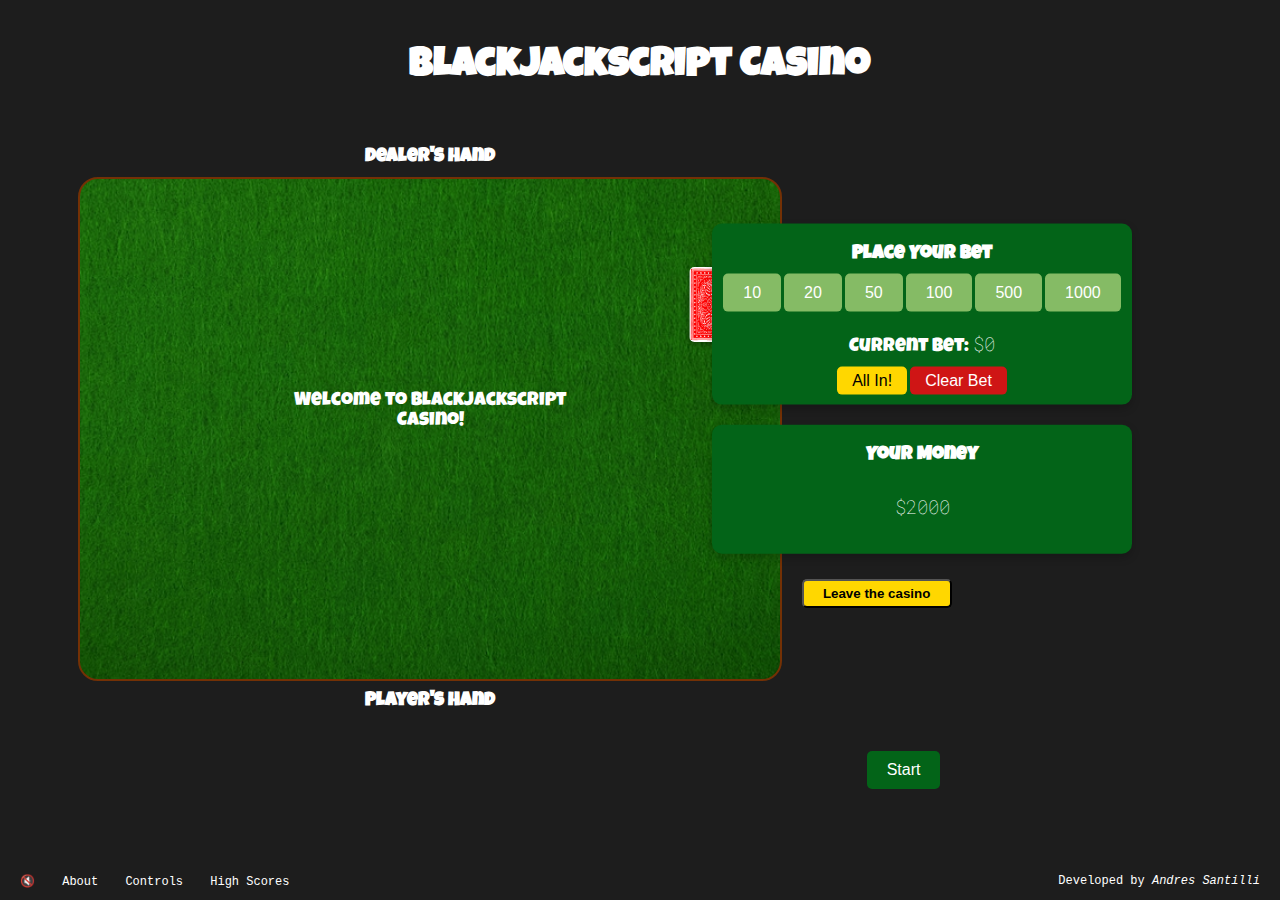
<file: index.html>
<!doctype html>
<html>
<head>
    <link rel="stylesheet" href="style.css">
    <title>Blackjackscript Casino</title>
    <link href="https://fonts.googleapis.com/css?family=Luckiest+Guy&display=swap" rel="stylesheet">
    <link href="https://fonts.googleapis.com/css?family=Roboto+Mono:400,700&display=swap" rel="stylesheet">
    <link rel="shortcut icon" href="/assets/favicon.ico" type="image/x-icon" />
    <meta name="viewport" content="width=device-width, initial-scale=1">
</head>
<body>
 <h1>Blackjackscript Casino</h1>
 <div class="big-container-game">
 <main class="game-main-item">
 <div class="game-table-container">
  <h3 class="hand-title">Dealer's Hand</h3>
    <div class="table-background"></div>
    <div class="dealer-container">
      <div id="dealer-hand">
      </div>
      <img src="/assets/back.png" alt="deck" width="40" class="deck-image card">
    </div>
    <div class="data-container">
      <p id="dealer-value"></p>
      <p id="message">Welcome to Blackjackscript Casino!</p>
      <p id="player-value"></p>
    </div>
    <div class="player-container">
      <div id="player-hand">
      </div>
      <div class="player-hand-split hidden" id="phs-2">
      </div>
    </div>
    <h3 class="player-hand-title">Player's Hand</h3>
</div>
 <div class="controls">
 <button id="start-button" onclick="start()">Start</button>
 <button id="hit-button" class="hidden">Hit</button>
 <button id="stand-button" class="hidden">Stand</button>
 <button id="double-down-button" class="hidden">Double Down</button>
 <button id="split-button" class="hidden">Split</button>
 <button id="next-round-button" class="hidden" onclick="start()">Next Round</button>
 <button id="restart-button" class="hidden" onclick="restart()">Restart</button>
 </div>
</main>
<section class="bets-section-item">
  <div class="bet-container">
      <h3>Place Your Bet</h3>
      <div class="bet-buttons">
        <button id="bet-button-10" class="bet-button" onclick="addBet(this.value)" value="10">10</button>
        <button id="bet-button-20" class="bet-button" onclick="addBet(this.value)" value="20">20</button>
        <button id="bet-button-50" class="bet-button" onclick="addBet(this.value)" value="50">50</button>
        <button id="bet-button-100" class="bet-button" onclick="addBet(this.value)" value="100">100</button>
        <button id="bet-button-500" class="bet-button" onclick="addBet(this.value)" value="500">500</button>
        <button id="bet-button-1000" class="bet-button" onclick="addBet(this.value)" value="1000">1000</button>
      </div>
      <p>Current Bet: <span id="current-bet">$0</span></p>
      <button id="allin-bet-button" onclick="allIn()">All In!</button>
      <button id="clear-bet-button" onclick="clearBet()">Clear Bet</button>
    </div>
</section>
<section class="my-money-item">
  <div class="my-money-container">
      <h3>Your Money</h3>
      <div class="money-display-container">
       <p id="money-lost-item" style="color: red;"></p>
       <p id="my-money-item"><span id="my-money">$2000</span></p>
       <p id="money-won-item" style="color: #85bb65;"></p>
      </div>
</section>
 <button id="leave-the-casino-button">Leave the casino</button>
</div>
 <div id="modal-backdrop"></div>
 <div id="popup" style="display: none">
  <a id="closePopup">X</a>
  Keyboard Controls 
  <hr>
  <ul class="showControlsList">
    <li><span class="key-icon">Enter</span> Start game / Next round</li>
    <li><span class="key-icon">H</span> Hit</li>
    <li><span class="key-icon">S</span> Stand</li>
    <li><span class="key-icon">D</span> Double Down</li>
    <li><span class="key-icon">Z</span> Split</li>
    <li><span class="key-icon">A</span> All In</li>
    <li><span class="key-icon">1</span> Bet $10</li>
    <li><span class="key-icon">2</span> Bet $20</li>
    <li><span class="key-icon">3</span> Bet $50</li>
    <li><span class="key-icon">4</span> Bet $100</li>
    <li><span class="key-icon">5</span> Bet $500</li>
    <li><span class="key-icon">6</span> Bet $1000</li>
    <li><span class="key-icon">C</span> Clear Bet</li>
    <li><span class="key-icon">R</span> Restart Game</li>
    <li><span class="key-icon">M</span> Play/Pause Music</li>
  </ul>
</div>
 <div id="modal-backdrop-leave"></div>
 <div id="popup-leave" style="display: none">
   <a id="closePopup-leave">X</a>
   <h3>Leave the casino with your earned cash!</h3>
   <img src="assets/torrente.jpg" alt="ganador" width="400px">
   <hr>
   <input type="text" placeholder="Enter your name.." id="namePlayer" required >
   <button type="submit" id="recordButton">Leave</button>
 </div>
 <div id="modal-backdrop-records"></div>
 <div id="popup-records" style="display: none">
   <a id="closePopup-records">X</a>
   <h3 style="font-weight: lighter;">High Scores</h3>
   <hr>
   <ol id="highscores-list">
   </ol>
 </div>
  <div id="modal-backdrop-lose"></div>
 <div id="popup-lose" style="display: none">
   <h3 id="title-src">You lose!</h3>
   <img src="assets/cero.jpg" alt="perdedor" width="400px" id="img-src">
   <button id="restart-button" onclick="restart()">Restart</button>
 </div>
<footer>
  <div style="float: left; margin-left: 20px;">
    <a id="music-icon" onclick="playMusic()" style="cursor: pointer;">🔇</a>
    <a href="about.html" style="margin-left: 20px; cursor: pointer;">About</a>
    <a style="margin-left: 20px; cursor: pointer;" id="showControls">Controls</a>
    <a style="margin-left: 20px; cursor: pointer;" id="showRecords">High Scores</a>
  </div>
  <p id="developer-info">Developed by <em><a href="https://www.linkedin.com/in/andres-santilli/">Andres Santilli</a></em></p>
</footer>
 <script src="script.js"></script>
</body>
</html>
</file>
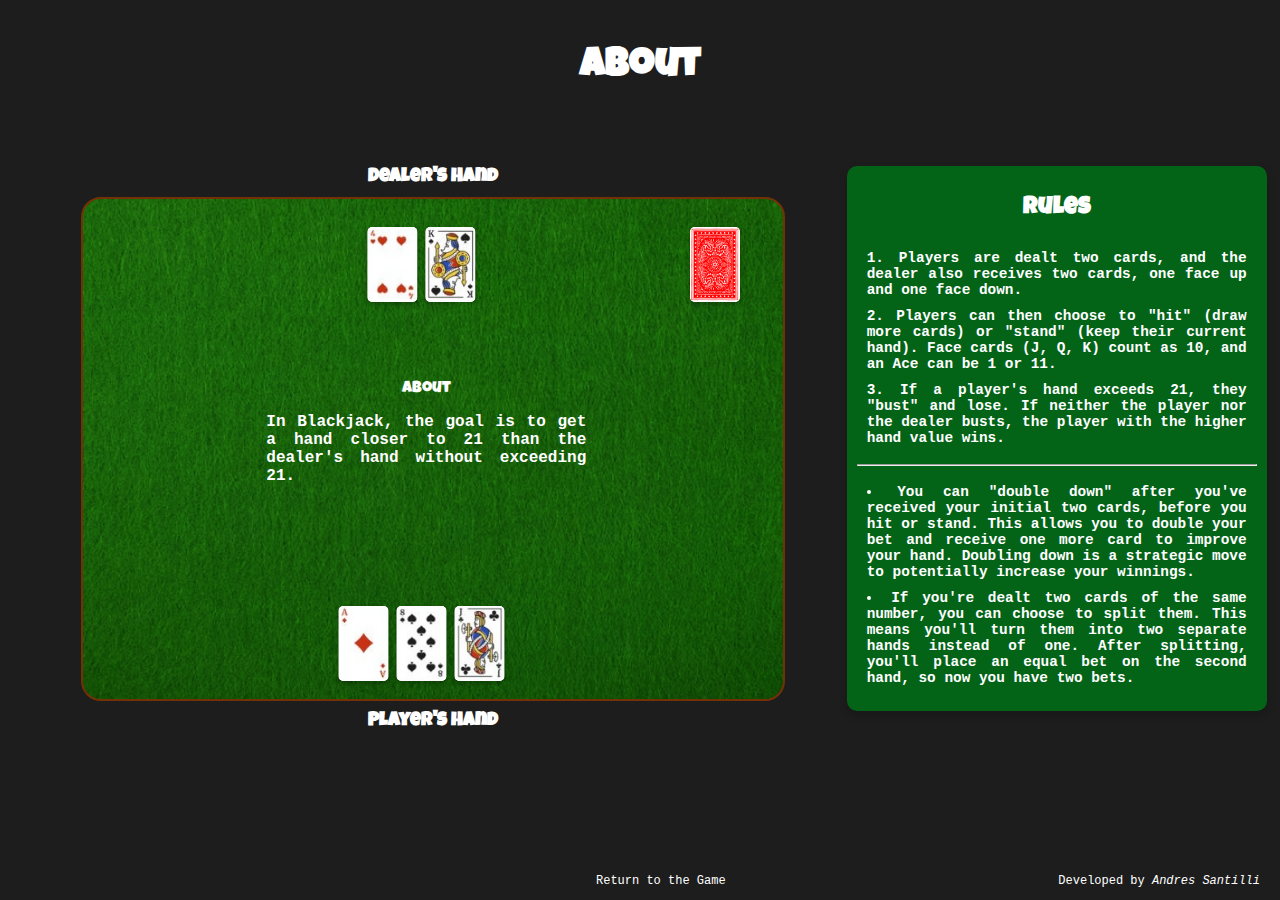
<file: about.html>
<!doctype html>
<html>
<head>
    <link rel="stylesheet" href="styleabout.css">
    <title>Blackjackscript Casino</title>
    <link href="https://fonts.googleapis.com/css?family=Luckiest+Guy&display=swap" rel="stylesheet">
    <link href="https://fonts.googleapis.com/css?family=Roboto+Mono:400,700&display=swap" rel="stylesheet">
    <link rel="shortcut icon" href="favicon.ico" type="image/x-icon" />
    <meta name="viewport" content="width=device-width, initial-scale=1">
</head>
<body>
 <h1>About</h1>
 <div class="big-container-game">
 <main class="game-main-item">
 <div class="game-table-container">
    <h3 class="dealer-hand-title">Dealer's Hand</h3>
    <div class="table-background"></div>
    <div class="dealer-container">
      <div id="dealer-hand">
        <img src="/assets/4heart.png" width="40" class="card">
        <img src="/assets/kspades.png" width="40" class="card">
      </div>
    </div>
    <img src="/assets/back.png" alt="deck" width="40" class="deck-image card">
    <div class="data-container">
      <p>About</p> 
      <p class="description">In Blackjack, the goal is to get a hand closer to 21 than the dealer's hand without exceeding 21.</p>
    </div>
    <div class="player-container">
      <div id="player-hand">
        <img src="/assets/adiamond.png" width="40" class="card">
        <img src="/assets/8spades.png" width="40" class="card">    
        <img src="/assets/jclub.png" width="40" class="card">    
      </div>
    </div>
    <h3 class="player-hand-title">Player's Hand</h3>
</div>
</main>
<section class="rules-section-item">
  <h2>Rules</h2>
  <ol>
    <li>Players are dealt two cards, and the dealer also receives two cards, one face up and one face down.</li>
    <li>Players can then choose to "hit" (draw more cards) or "stand" (keep their current hand). Face cards (J, Q, K) count as 10, and an Ace can be 1 or 11.</li>
    <li>If a player's hand exceeds 21, they "bust" and lose. If neither the player nor the dealer busts, the player with the higher hand value wins.</li>
</ol>
<hr>
<ul>
    <li>You can "double down" after you've received your initial two cards, before you hit or stand. This allows you to double your bet and receive one more card to improve your hand. Doubling down is a strategic move to potentially increase your winnings.</li>
    <li>If you're dealt two cards of the same number, you can choose to split them. This means you'll turn them into two separate hands instead of one. After splitting, you'll place an equal bet on the second hand, so now you have two bets.</li>
</ul>
</section>
</div>
<footer>
  <a href="index.html" id="return-link">Return to the Game</a>
  <p id="developer-info">Developed by <em><a href="https://www.linkedin.com/in/andres-santilli/">Andres Santilli</a></em></p>
</footer>
 <script src="script.js"></script>
</body>
</html>
</file>
<file: style.css>
body {
    font-family: 'Luckiest Guy', cursive;
    background-color: #1d1d1d;
    margin: 0;
    padding: 20px;
    text-align: center;
    font-weight: lighter;
}

h1 {
    color: #ffffff;
    font-size: 2.5em;
    margin-bottom: 20px;
}

.game-table-container {
    position: relative;
    display: inline-block;
    margin-top: 20px;
}

.table-background {
  width: 700px; /* or your desired size */
  height: 500px;
  background-image: url('/assets/table.avif');
  background-size: cover;      /* or 'contain' depending on your needs */
  background-repeat: no-repeat;
  background-position: center;
  border-radius: 20px;         /* optional: for rounded corners like a table */
  border: 2px solid #743105; /* optional: for a border around the table */
}

.data-container,
.player-container {
    position: absolute;
    color: white;
    left: 50%;
    transform: translateX(-50%);
    padding: 8px 16px;
    border-radius: 8px;
}

.dealer-container {
    position: absolute;
    width: 700px; /* Match your .table-background width */
    height: 80px; /* Adjust as needed */    
    top: 60px;
    transform: translateX(-3.5%);
    display: flex;
    flex-direction: row;
    justify-content: center;
    align-items: center;
    gap: 16px;
    color: white;
    padding: 8px 16px;
    border-radius: 8px;
}

.deck-image {
    position: absolute;
    right: 45px; 
    top: 70px; 
    z-index: 2; 
}

.player-container {
    display: flex;
    flex-direction: row;
    justify-content: center; /* center items horizontally */
    align-items: center; /* vertically center items */
    gap: 150px;           /* space between items */
    position: absolute;
    color: white;
    left: 55%;
    transform: translateX(-82%);
    padding: 8px 16px;
    border-radius: 8px;
    top: 390px;

}

.data-container   { top: 230px; }
.player-container { bottom: 0px; }

.controls {
    display: flex;
    justify-content: center;
    position: relative;
    top: 30px;
    right: -37vw;
}

.controls button {
    padding: 10px 20px;
    font-size: 1em;
    margin: 0 10px;
    border: none;
    border-radius: 5px;
    cursor: pointer;
    background-color: #036418;
    color: white;
}

.controls button:hover {
    background-color: #3d2802;
}

#dealer-hand, #player-hand {
    display: flex;
    flex-direction: row;
    gap: 8px;
    align-items: center;
}

#player-hand {
  left: 0px;
  position: relative;
}

.card {
    width: 50px;
    height: 75px;
    background-color: #ffffff;
    border-radius: 5px;
    display: flex;
    flex-direction: column;
    justify-content: center;
    align-items: center;
    box-shadow: 0 2px 5px rgba(0, 0, 0, 0.3);
}

.hidden {
    display: none !important;
}

.unavailable {
    opacity: 0.3;
    pointer-events: none;
}

.empty-title {
  color: transparent
}

h3, #message {
    color: #ffffff;
    font-size: 1.2em;
    margin: 10px 0;
}

h1, .hand-title, p {
    font-family: 'Luckiest Guy', cursive;
}

main {
 grid-area: main;
}

.bets-section-item {
 grid-area: bets;
 background-color: #036418;
 padding: 10px;
 border-radius: 10px;
 box-shadow: 0 4px 8px rgba(0, 0, 0, 0.2);
 text-align: center;
 align-items: center;
 width: 400px;
 right: 10vw;
 position: relative;
 transform: translateY(50%);
}

.my-money-item {
  grid-area: my-money;
  background-color: #036418;
  padding: 10px;
  border-radius: 10px;
  box-shadow: 0 4px 8px rgba(0, 0, 0, 0.2);
  text-align: center;
  align-items: center;
  width: 400px;
  right: 10vw;
  position: relative;
  transform: translateY(40%);
}

#leave-the-casino-button {
 grid-area: leave;
 background-color: gold;
 color: black;
 text-align: center;
 align-items: center;
 padding: 5px;
 width: 150px;
 right: 3vw;
 transform: translateY(-200%);
 position: relative;
 font-weight: bold;
 border-radius: 5px;
}

#leave-the-casino-button:hover {
 cursor: pointer;
 background-color: rgb(224, 191, 0);

}

#allin-bet-button {
    padding: 5px 15px; 
    background-color: gold; 
    color:black
}

#allin-bet-button:hover {
  cursor: pointer;
  background-color: rgb(224, 191, 0);
}

.bets-section-item button {
    background-color: #85bb65;
    color: white;
    padding: 10px 20px;
    border: none;
    border-radius: 5px;
    cursor: pointer;
    font-size: 1em;
}

.bets-section-item button:hover {
    background-color: #3d2802;
}

.bets-section-item h3, 
.bets-section-item p {
    color: white;
    font-size: 1.2em;
    margin-bottom: 10px;
    
}

.my-money-container h3,
.my-money-container p  {
    color: white;
    font-size: 1.2em;
    margin-bottom: 10px;
    
}

.big-container-game {
    display: grid;
    grid-template-columns: 1fr 1fr 1fr 1fr;
    grid-template-rows: 1fr 1fr 1fr;
    grid-template-areas: 
     "main main main bets"
     "main main main my-money"
     "main main main leave";
    align-items: center;
    justify-content: center;
    top: 10px;
    position: relative;
}

.bets-section-item button.disabled {
    background-color: #ccc !important;
    color: #666 !important;
    cursor: not-allowed !important;
    pointer-events: none;
}

#clear-bet-button {
    background-color: #cf1515;
    color: white;
    padding: 5px 15px;
    border: none;
    border-radius: 5px;
    cursor: pointer;
    font-size: 1em;
}

#clear-bet-button:hover {
    background-color: #a00;
}

footer {
    font-family: 'Courier New', Courier, monospace;
    position: fixed;
    background-color: #1d1d1d;
    text-align: right;
    padding: 0px;
    font-size: 12px;
    color: white;
    display: flex;
    justify-content: space-between;
    align-items: center;   
    width: 100vw;
    left: 0;
    bottom: 0;
}

#developer-info {
    margin-right: 20px;
    font-family: 'Courier New', Courier, monospace;
}

footer a {
    color: rgb(255, 255, 255);
    text-decoration: none;
}

.money-display-container {
  display: flex;
  justify-content: center;
  align-items: center;
  gap: 0; /* Remove gap if you want tighter layout */
  position: relative;
  margin-bottom: 15px;
}

#money-lost-item,
#money-won-item {
  width: 200px; /* Reserve enough space for the text */
  min-height: 1em; /* Prevent collapse when empty */
  text-align: center;
  font-size: 1.2em;
}

#my-money-item {
  flex: 1 0 auto;
  text-align: center;
}

.money-display-container,
#my-money-item,
#money-lost-item,
#money-won-item,
#current-bet {
  font-family: 'Roboto Mono', monospace;
}

#modal-backdrop {    /*blur effect background when popup*/
  position: fixed;
  top: 0; left: 0; right: 0; bottom: 0;
  width: 100vw;
  height: 150vh;
  background: rgba(0,0,0,0.2); /* Optional: darken */
  backdrop-filter: blur(8px);
  z-index: 999; /* Below your modal */
  display: none; /* Hidden by default */
}

#popup {
  position: fixed;
  top: 50%;
  left: 50%;
  transform: translate(-50%, -50%);
  width: 400px;
  height: auto;
  background: #036418;
  color: white;
  border: 1px solid #333;
  padding: 20px;
  z-index: 1000;
  box-shadow: 0 2px 16px rgba(0,0,0,0.3);
}

#closePopup {
    display: block;
    top: 10px;
    right: 10px;
    text-decoration: none;
    font-size: 24px;
    color: #333;
    cursor: pointer;
    z-index: 1001;
    font-size: smaller;
    text-align: right;
}  

.showControlsList {
    text-decoration: none;
    list-style: none;
    font-size: 13px;
    justify-content: left;
    text-align: left;           /* Aligns text to the left */
    display: flex;
    flex-direction: column;
    align-items: flex-start;    /* Aligns items to the left */
    justify-content: center;
}

.showControlsList li {
  display: flex;
  align-items: center;        /* Vertically centers icon and text */
  margin-bottom: 8px;
  font-family: 'Courier New', Courier, monospace;
  font-weight: bold;
}   

.key-icon {      
  display: inline-block;
  min-width: 22px;
  padding: 2px 8px;
  margin-right: 8px;
  background: #eee;
  border: 1px solid #bbb;
  border-radius: 4px;
  font-family: 'Roboto Mono', monospace;
  font-size: 11px;
  color: #333;
  text-align: center;
  box-shadow: 0 1px 1px rgba(0,0,0,0.08);
  vertical-align: middle;
  font-weight: bold;
}

.player-hand-split {
    display: flex;
    flex-direction: row;
    gap: 8px;
    align-items: center;
}

#player-hand.split-style-left {
    position: absolute;
    left: -300px;
}

.split-style-right {
    position: absolute;
    left: 150px;
}

#modal-backdrop-leave {    /*blur effect background when popup*/
  position: fixed;
  top: 0; left: 0; right: 0; bottom: 0;
  width: 100vw;
  height: 150vh;
  background: rgba(0,0,0,0.2); /* Optional: darken */
  backdrop-filter: blur(8px);
  z-index: 999; /* Below your modal */
  display: none; /* Hidden by default */
}

#popup-leave {
  position: fixed;
  top: 50%;
  left: 50%;
  transform: translate(-50%, -50%);
  width: 400px;
  height: auto;
  background: #036418;
  color: white;
  border: 1px solid #333;
  padding: 20px;
  z-index: 1000;
  box-shadow: 0 2px 16px rgba(0,0,0,0.3);
}

#closePopup-leave {
    display: block;
    top: 10px;
    right: 10px;
    text-decoration: none;
    font-size: 24px;
    color: #333;
    cursor: pointer;
    z-index: 1001;
    font-size: smaller;
    text-align: right;
}  

#popup-leave input {
  padding: 10px;
  margin: 10px;
}

#popup-leave button {
    padding: 10px 20px;
    font-size: 1em;
    margin: 0 10px;
    border: none;
    border-radius: 5px;
    cursor: pointer;
    background-color: #85bb65;
    color: white;
}

#modal-backdrop-records {    /*blur effect background when popup*/
  position: fixed;
  top: 0; left: 0; right: 0; bottom: 0;
  width: 100vw;
  height: 150vh;
  background: rgba(0,0,0,0.2); /* Optional: darken */
  backdrop-filter: blur(8px);
  z-index: 999; /* Below your modal */
  display: none; /* Hidden by default */
}

#popup-records {
  position: fixed;
  top: 50%;
  left: 50%;
  transform: translate(-50%, -50%);
  width: 500px;
  height: auto;
  background: #036418;
  color: white;
  border: 1px solid #333;
  padding: 20px;
  z-index: 1000;
  box-shadow: 0 2px 16px rgba(0,0,0,0.3);
}

#closePopup-records {
    display: block;
    top: 10px;
    right: 10px;
    text-decoration: none;
    font-size: 24px;
    color: #333;
    cursor: pointer;
    z-index: 1001;
    font-size: smaller;
    text-align: right;
} 

#highscores-list {
    font-family: 'Courier New', Courier, monospace;
    list-style: none;
    counter-reset: list-item;  
    text-align: left;
    font-weight: bold;
    right: 25px;
    position: relative;
}

#modal-backdrop-lose {    /*blur effect background when popup*/
  position: fixed;
  top: 0; left: 0; right: 0; bottom: 0;
  width: 100vw;
  height: 150vh;
  background: rgba(0,0,0,0.2); /* Optional: darken */
  backdrop-filter: blur(8px);
  z-index: 999; /* Below your modal */
  display: none; /* Hidden by default */
}

#popup-lose {
  position: fixed;
  top: 50%;
  left: 50%;
  transform: translate(-50%, -50%);
  width: 400px;
  height: auto;
  background: #036418;
  color: white;
  border: 1px solid #333;
  padding: 20px;
  z-index: 1000;
  box-shadow: 0 2px 16px rgba(0,0,0,0.3);
}

#popup-lose button {
    padding: 10px 20px;
    font-size: 1em;
    margin: 20px 0 0 0;
    border: none;
    border-radius: 5px;
    cursor: pointer;
    background-color: #cf1515;
    color: white;
}

#popup-lose h3 {
    font-family: 'Courier New', Courier, monospace;
    font-weight: bold;
}

.record-row {
  display: flex;
  justify-content: space-between;
  align-items: center;
  counter-increment: list-item;
  position: relative;
  padding-left: 2em; /* Space for the number */
}

.record-row::before {
  content: counter(list-item) ".";
  position: absolute;
  left: 0;
  width: 2em;
  text-align: right;
  font-family: inherit;
  color: inherit;
}

.no-records {
  counter-increment: none;
}

.record-money {
  position: relative;
  text-align: right;
  min-width: 5px; /* Adjust as needed */
  display: inline-block;
}

.img-popup {
    width: 400px;
}

.score-dots {
  flex: 1 1 auto;
  border-bottom: 2px dotted #fff;
  margin: 0 4px;
  height: 0.2em;
}

.loading-gif {
  display: block;
  margin: 20px auto;
  width: 40px;
  height: 40px;
}

@media (max-width: 600px) {                    /* modo portrait */
  h1 {
    font-size: 1.8em !important;
  }
  h3, p {
    font-size: 1em !important;
  }
 .big-container-game{
    display: block !important;
    width: 100vw !important;
  }
  .game-table-container {
    height: 70vh !important;
  }
  .game-main-item {
    position: relative !important;
    height: 70vh !important; 
    width: 90vw !important;
    right: 1vw !important;  
    transform: translateY(0%) !important;
    margin: 20px 0 6vh 0 !important;
  }
  main, .game-table-container, .table-background {
    position: relative !important;
    width: 95vw !important;
    right: 4px !important;
  }
  .bets-section-item,
  .my-money-item,
  #leave-the-casino-button {
    position: relative !important;
    right: 0vw !important;
    transform: translateY(10%) !important;
    width: 90vw !important;
    margin: 0 auto !important;
    box-sizing: border-box;
  }
  .bets-section-item {
    margin: 20px 0 20px 0 !important;
    padding: 10px 10px 20px 10px !important;
  }
  .my-money-item {
    margin: 15px 0 15px 0 !important;
  }
  .controls {
    margin: 0 !important;
    font-size: 0.8em !important;
    position: relative !important;
    top: 0px !important;
    z-index: 100 !important;
    right: 4vw !important;
  }
  .controls button {
    margin: 0 5px !important;
    padding: 5px 15px !important;
  }
  .dealer-container {
    position: relative !important;
    right: 320px !important;
    top: -500px !important;
    transform: none !important;
  }
  #dealer-hand {
    position: relative !important;
    right: -35vw !important;
  }
  #player-hand {
    left: -5px !important;
  }
  .data-container {
    width: 85% !important;
  }
  .player-container {
    position: relative !important;
    transform: none !important;
    left: 0 !important;
    top: -190px !important;
  }
  .card {
    width: 40px !important;
    height: 60px !important;
  }
  .empty-card {
    width: 40px !important;
    height: 60px !important;
    background-color: transparent !important;
  }
  .player-hand-title {
    position: relative !important;
    bottom: 170px !important;
    left: 0vw !important;
  }
  footer {
    font-size: 0.6em !important;
  }
  #showControls {
    display: none !important;
  }
  .bet-button {
    padding: 8px 14px !important;
    font-size: 0.8em !important;
  }
  #leave-the-casino-button {
    margin: 30px 0 30px 0 !important;
    width: 200px !important;
    right: 4vw !important;
    top: -10px !important; 
  }
  #popup-leave, #popup-lose, #popup-records {
    width: 85vw !important;
    border-radius: 10px !important;
    left: 45vw !important;
    position: relative !important;
    top: 120vh !important;
  }
  #popup-lose, #popup-records {
    top: 100vh !important;
  }
  .img-popup {
    width: 80vw !important;
  }
  #player-hand.split-style-left {
    left: 10vw !important;
    gap: 0px !important;
    position: relative !important;
  }
  .split-style-right {
    position: relative !important;
    left: -10vw !important;
    gap: 0px !important;
  }
 .deck-image {
    right: 20px; 
    top: 60px; 
 }
 .record-row {
    font-size: 0.8em !important;
  } 
  #highscores-list {
    right: 30px !important;   
    width: 80vw !important;
  }
  #restart-button {
    padding: 6px 12px !important;
    font-size: 0.9em !important;
  }
}

@media (max-width: 600px) and (max-height: 700px) {                    /* modo portrait small phone */
  h1 {
    font-size: 1.8em !important;
  }
  h3, p {
    font-size: 1em !important;
  }
 .big-container-game{
    display: block !important;
    width: 100vw !important;
  }
  .game-table-container {
    height: 70vh !important;
  }
  .game-main-item {
    position: relative !important;
    height: 70vh !important; 
    width: 90vw !important;
    right: 1vw !important;  
    transform: translateY(0%) !important;
    margin: 20px 0 180px 0 !important;
  }
  main, .game-table-container, .table-background {
    position: relative !important;
    width: 95vw !important;
    right: 4px !important;
  }
  .bets-section-item,
  .my-money-item,
  #leave-the-casino-button {
    position: relative !important;
    right: 0vw !important;
    transform: translateY(40%) !important;
    width: 90vw !important;
    margin: 0 auto !important;
    box-sizing: border-box;
  }
  .bets-section-item {
    margin: 0px 0 20px 0 !important;
  }
  .my-money-item {
    margin: 35px 0 15px 0 !important;
  }
  .controls {
    margin: 0 !important;
    font-size: 0.8em !important;
    position: relative !important;
    top: 0px !important;
    z-index: 100 !important;
    right: 4vw !important;
  }
  .controls button {
    margin: 0 5px !important;
    padding: 5px 15px !important;
  }
  .dealer-container {
    position: relative !important;
    right: 320px !important;
    top: -500px !important;
    transform: none !important;
  }
  #dealer-hand {
    position: relative !important;
    right: -35vw !important;
  }
  #player-hand {
    left: -5px !important;
  }
  .data-container {
    width: 85% !important;
  }
  .player-container {
    position: relative !important;
    transform: none !important;
    left: 0 !important;
    top: -190px !important;
  }
  .card {
    width: 40px !important;
    height: 60px !important;
  }
  .empty-card {
    width: 40px !important;
    height: 60px !important;
    background-color: transparent !important;
  }
  .player-hand-title {
    position: relative !important;
    bottom: 170px !important;
    left: 0vw !important;
  }
  footer {
    font-size: 0.6em !important;
  }
  #showControls {
    display: none !important;
  }
  .bet-button {
    padding: 8px 14px !important;
    font-size: 0.8em !important;
  }
  #leave-the-casino-button {
    margin: 40px 0 30px 0 !important;
    width: 200px !important;
    right: 4vw !important;
    font-size: 0.7em !important;
  }
  #popup-leave, #popup-lose, #popup-records {
    width: 85vw !important;
    border-radius: 10px !important;
    right: 10px !important;
    position: relative !important;
    bottom: 50vh !important;
  }
  .img-popup {
    width: 80vw !important;
  }
  #player-hand.split-style-left {
    left: 10vw !important;
    gap: 0px !important;
    position: relative !important;
  }
  .split-style-right {
    position: relative !important;
    left: -10vw !important;
    gap: 0px !important;
  }
 .deck-image {
    right: 30px; 
    top: 60px; 
 }
 .record-row {
    font-size: 0.8em !important;
  } 
  #highscores-list {
    right: 30px !important;   
    width: 80vw !important;
  }
  #allin-bet-button, #clear-bet-button {
    padding: 6px 10px !important;
    font-size: 0.8em !important;
  }
}
@media (max-width: 1200px) and (max-height: 500px) {                    /* modo landscape */
  h1 {
    font-size: 1.6em !important;
    margin-bottom: 50px !important;
  }
  h3, p {
    font-size: 0.8em !important;
  }
  #showControls {
    display: none !important;
  }
  .card {
    width: 40px !important;
    height: 60px !important;
  }
 .big-container-game{
    margin: 10px auto !important;
    grid-template-columns: 1fr 1fr !important;
    grid-template-rows: 1fr 1fr 1fr !important;
    grid-template-areas:
     "main bets"
     "main my-money"
     "main leave";
    width: 90vw !important;
    height: 90vh !important;
  }
  .game-main-item, .game-table-container, .table-background {
    height: 80vh !important; 
    width: 40vw !important;
    right: 1vw !important;  
  }
  .game-main-item {
    bottom: 30vh !important;
    position: relative !important;
  }
  .card {
    width: 30px !important;
    height: 40px !important;
  }
  .empty-card {
    width: 30px !important;
    height: 40px !important;
    background-color: transparent !important;
  }
  .bets-section-item,
  .my-money-item,
  #leave-the-casino-button {
    position: relative !important;
    right: 0vw !important;
    width: 40vw !important;
    margin: 0 auto !important;
    box-sizing: border-box;
  }
  .bets-section-item {
    margin: 20px 0 20px 0 !important;
    transform: translateY(-20%) !important;
  }
  .my-money-item {
    margin: 0 !important;
    padding: 10px 0 10px 0 !important;
    transform: translateY(-30%) !important;
  }
  .money-display-container {
    font-size: 1.2em !important;
  }
  #leave-the-casino-button {
    margin: 30px 0 30px 0 !important;
    font-size: 0.7em !important;
    transform: translateY(-200%) !important;
  }
  .controls {
    margin: 20px 0 20px 0 !important;
    font-size: 0.75em !important;
    position: relative !important;
    top: -70px !important;
    right: -20vw !important;
  }
  .controls button {
    margin: 0 5px !important;
    padding: 5px 15px !important;
    width: auto !important;
  }
  .bet-button, #allin-bet-button, #clear-bet-button {
    padding: 8px 12px !important;
    font-size: 0.7em !important;
  }
  .dealer-container {
    position: relative !important;
    transform: none !important;
    left: 0 !important;
    top: -79vh !important;
    right: 0 !important;
    width: auto !important;
    height: auto !important;
  }
  #dealer-hand {
    position: relative !important;
    right: 0px !important;
  }
  #player-hand {
    left: -5px !important;
  }
  .data-container {
    width: 85% !important;
    top: 150px !important;
  }
  .player-container {
    position: relative !important;
    transform: none !important;
    left: 0 !important;
    top: -120px !important;
  }
  .player-hand-title {
    position: relative !important;
    bottom: 110px !important;
    left: 0vw !important;
  }
  footer {
    font-size: 0.6em !important;
  }
  #developer-info {
    margin-right: 60px !important;
  }
  #popup-leave, #popup-lose, #popup-records {
    width: 40vw !important;
    border-radius: 10px !important;
    left: 45vw !important;
    position: relative !important;
    top: -300px !important;
    font-size: 1em !important;
  }
  #player-hand.split-style-left {
    top: 0px !important;
    left: 3vw !important;
    gap: 0px !important;
    position: relative !important;
  }
  .split-style-right {
    top: 0px !important;
    position: relative !important;
    left: -4vw !important;
    gap: 0px !important;
  }
 .deck-image {
    right: 15px; 
    top: 52px; 
 }
 .record-row {
    font-size: 0.8em !important;
  }
  .img-popup {
    width: 35vw !important;
  }
  #recordButton {
    font-size: 0.8em !important;
    padding: 5px 15px !important;
  }
  #namePlayer {
    font-size: 0.8em !important;
    padding: 5px !important;
  }
}
</file>
<file: styleabout.css>
body {
    font-family: 'Luckiest Guy', cursive;
    background-color: #1d1d1d;
    margin: 0;
    padding: 20px;
    text-align: center;
}

h1 {
    color: #ffffff;
    font-size: 2.5em;
    margin-bottom: 20px;
}

.rules-section-item {
 grid-area: rules;
 background-color: #036418;
 padding: 10px;
 border-radius: 10px;
 box-shadow: 0 4px 8px rgba(0, 0, 0, 0.2);
 text-align: center;
 align-items: center;
 width: 100%;
 max-width: 400px;
 color: white;
}

.rules-section-item ol li, .description, .rules-section-item ul li {
    font-family: 'Courier New', Courier, monospace;
    font-weight: bold;
}

.rules-section-item ol li, .rules-section-item ul li {
    text-align: justify;
    font-size: 0.9em;
}

ol, ul {
    list-style-position: inside;
    padding: 5px;
    margin: 5px;
}

ol li, ul li {
    padding: 5px 0;
}

.description {
    text-align: justify;
}

.game-table-container {
    position: relative;
    display: inline-block;
    margin-top: 20px;
}

.table-background {
  width: 700px; /* or your desired size */
  height: 500px;
  background-image: url('/assets/table.avif');
  background-size: cover;      /* or 'contain' depending on your needs */
  background-repeat: no-repeat;
  background-position: center;
  border-radius: 20px;         /* optional: for rounded corners like a table */
  border: 2px solid #743105; /* optional: for a border around the table */
}

.data-container,
.player-container {
    position: absolute;
    color: white;
    left: 50%;
    transform: translateX(-52%);
    padding: 8px 16px;
    border-radius: 8px;
}

.dealer-container {
    position: absolute;
    width: 700px; /* Match your .table-background width */
    height: 80px; /* Adjust as needed */    
    top: 60px;
    transform: translateX(-3.5%);
    display: flex;
    flex-direction: row;
    justify-content: center;
    align-items: center;
    gap: 16px;
    color: white;
    padding: 8px 16px;
    border-radius: 8px;
}

.deck-image {
    position: absolute;
    right: 45px; 
    top: 70px; 
    z-index: 2; 
}

.player-container {
    display: flex;
    flex-direction: row;
    justify-content: center; /* center items horizontally */
    align-items: center; /* vertically center items */
    gap: 150px;           /* space between items */
    position: absolute;
    color: white;
    left: 55%;
    transform: translateX(-74%);
    padding: 8px 16px;
    border-radius: 8px;
    top: 390px;

}

.data-container   { top: 200px; }
.player-container { bottom: 0px; }

.controls {
    margin-top: 20px;
}

.controls button {
    padding: 10px 20px;
    font-size: 1em;
    margin: 0 10px;
    border: none;
    border-radius: 5px;
    cursor: pointer;
    background-color: #036418;
    color: white;
}

.controls button:hover {
    background-color: #3d2802;
}

#dealer-hand, #player-hand {
    display: flex;
    flex-direction: row;
    gap: 8px;
    align-items: center;
}

.card {
    width: 50px;
    height: 75px;
    background-color: #ffffff;
    border-radius: 5px;
    display: flex;
    flex-direction: column;
    justify-content: center;
    align-items: center;
    box-shadow: 0 2px 5px rgba(0, 0, 0, 0.3);
}

.hidden {
    display: none !important;
}

h3, #message {
    color: #ffffff;
    font-size: 1.2em;
    margin: 10px 0;
}

h1, .hand-title, p {
    font-family: 'Luckiest Guy', cursive;
}

main {
 grid-area: main;
}

.big-container-game {
    display: grid;
    grid-template-columns: 1fr 1fr 1fr;
    grid-template-areas: 
     "main main rules";
    align-items: center;
    justify-content: center;
    margin-top: 50px;
}

footer {
    font-family: 'Courier New', Courier, monospace;
    position: fixed;
    background-color: #1d1d1d;
    text-align: center;
    padding: 0px;
    font-size: 12px;
    color: white;
    display: flex;
    justify-content: space-between;
    align-items: center;   
    width: 100%;
    left: 0;
    bottom: 0;
}

#developer-info {
    margin-right: 20px;
    font-family: 'Courier New', Courier, monospace;
}

#return-link {
    margin-left: 20px;
    cursor: pointer;
    position: relative;
    left: 45vw;
}

footer a {
    color: rgb(255, 255, 255);
    text-decoration: none;
}


@media (max-width: 600px) {                    /* modo portrait */
    h1 {
    font-size: 1.8em !important;
    }
    h3, p {
    font-size: 1em !important;
    }
    .big-container-game {
        grid-template-columns: 1fr;
        grid-template-areas: 
         "main"
         "rules";
    }
    .game-table-container {
    height: 70vh !important;
    }
  .game-main-item {
    height: 75vh !important; 
    width: 90vw !important;
    right: 1vw !important;  
  }
  main, .game-table-container, .table-background {
    position: relative !important;
    width: 95vw !important;
    right: 4px !important;
  }
  .rules-section-item {
    position: relative !important;
    right: 0vw !important;
    transform: translateY(0%) !important;
    width: 90vw !important;
    margin: 50px auto !important;
    box-sizing: border-box;
  }

  .controls button {
    margin: 0 5px !important;
    padding: 10px 15px !important;
  }
  .dealer-container {
    position: relative !important;
    right: 320px !important;
    top: -500px !important;
    transform: none !important;
  }
  #dealer-hand {
    position: relative !important;
    right: -135px !important;
  }
  #player-hand {
    left: -5px !important;
  }
  .data-container {
    width: 85% !important;
  }
  .player-container {
    position: relative !important;
    transform: none !important;
    left: 0 !important;
    top: -200px !important;
  }
  .card {
    width: 40px !important;
    height: 60px !important;
  }
  .player-hand-title {
    position: relative !important;
    bottom: 20vh !important;
    left: 0vw !important;
  }
    footer {
    font-size: 0.6em !important;
  }
  #developer-info {
    position: relative !important;
    right: 8vw !important;
  }
  #return-link {
    left: 0vw !important;
 }
 .deck-image {
    right: 30px; 
    top: 62px; 
}
}

@media (max-width: 1200px) and (max-height: 500px) {                    /* modo landscape */
  h1 {
    font-size: 1.6em !important;
    margin-bottom: 50px !important;
  }
  h3, p {
    font-size: 0.7em !important;
  }
  #showControls {
    display: none !important;
  }
  .card {
    width: 40px !important;
    height: 60px !important;
  }
 .big-container-game{
    margin: 10px auto !important;
    grid-template-columns: 1fr 1fr !important;
    grid-template-rows: 1fr 1fr 1fr !important;
    grid-template-areas:
     "main rules"
     "main rules"
     "main rules";
    width: 90vw !important;
    height: 90vh !important;
  }
  .game-main-item, .game-table-container, .table-background {
    height: 80vh !important; 
    width: 40vw !important;
    right: 1vw !important;  
  }
  .game-main-item {
    bottom: 15vh !important;
    position: relative !important;
  }
  .card {
    width: 30px !important;
    height: 40px !important;
  }
  .rules-section-item {
    position: relative !important;
    right: 0vw !important;
    width: 40vw !important;
    margin: 0 auto !important;
    box-sizing: border-box;
    font-size: 0.7em !important;
  }
  .dealer-container {
    position: relative !important;
    transform: none !important;
    left: 0 !important;
    top: -79vh !important;
    right: 0 !important;
    width: auto !important;
    height: auto !important;
  }
  #dealer-hand {
    position: relative !important;
    right: 0px !important;
  }
  #player-hand {
    left: -5px !important;
  }
  .data-container {
    width: 85% !important;
    top: 130px !important;
  }
  .player-container {
    position: relative !important;
    transform: none !important;
    left: 0 !important;
    top: -120px !important;
  }
  .player-hand-title {
    position: relative !important;
    bottom: 110px !important;
    left: 0vw !important;
  }
  footer {
    font-size: 0.6em !important;
  }
  #developer-info {
    margin-right: 20px !important;
  }
 .deck-image {
    right: 15px; 
    top: 50px; 
}
}
</file>
